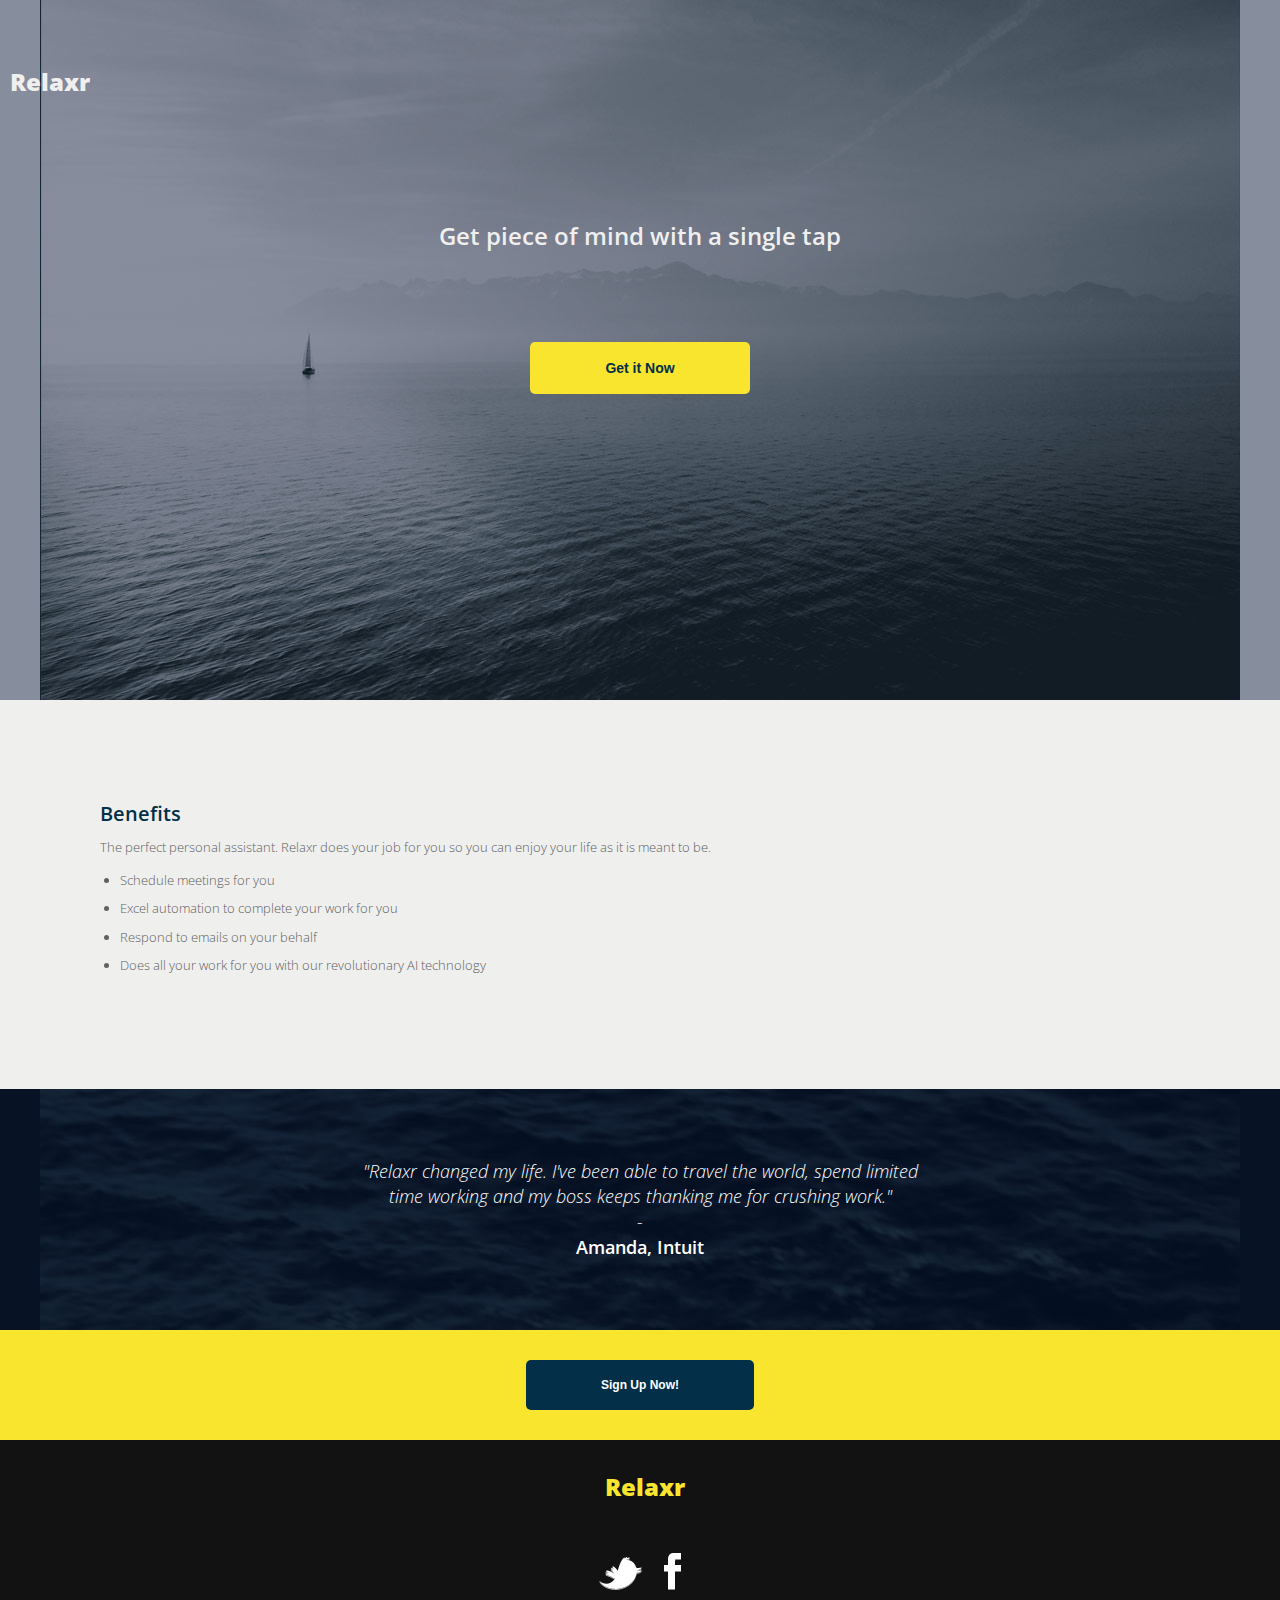
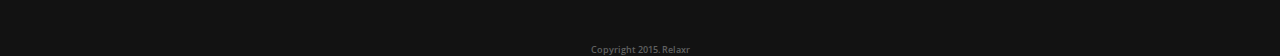
<file: HTML_Layout_Lab/starter_code/index.html>
<!DOCTYPE html>
<html lang="en">
	<head>
    	<meta charset="utf-8">
    	<meta name="description" content="Relaxr home page get piece of mind with a single tap">
    	<meta name="keywords" content="LA, tech, startup, relaxr, los angeles">

		<title>Relaxr</title>

		<!-- external CSS link -->
		<link rel="stylesheet" href="css/reset.css">
		<link rel="stylesheet" href="css/style.css">
		<link rel='stylesheet' href='https://fonts.googleapis.com/css?family=Open+Sans:300,300italic,600,800'>
	</head>
	<body>
		<div id="container">
			<header>
				<section>
					<h1 class="clear_left">Relaxr</h1>
					<h2>Get piece of mind with a single tap</h2>
					<button>Get it Now</button>
				</section>
			</header>
				<section class="clear_left" id="benefits">
					<h3>Benefits</h3>
					<p>
						The perfect personal assistant. Relaxr does your job for you so you can enjoy your life as it is meant to be.
					</p>
					<p>
						<ul>
							<li>
								Schedule meetings for you
							</li>
							<li>
								Excel automation to complete your work for you
							</li>
							<li>
								Respond to emails on your behalf
							</li>
							<li>
								Does all your work for you with our revolutionary AI technology
							</li>
						</ul>
					</p>
				</section>
				<section id="testimonial">
					<blockquote>
						"Relaxr changed my life. I've been able to travel the world, spend limited time working and my boss keeps thanking me for crushing work."
					</blockquote>
					<blockquote>
						- <strong>Amanda, Intuit</strong>
					</blockquote>
				</section>
				<section id="signup">
					<button class="cta">Sign Up Now!</button>
				</section>
			<footer>
				<h1 class="colored">Relaxr</h1>
				<a href="http://www.twitter.com">
					<img src="images/twitter.png">
				</a>
				<a href="http://www.facebook.com">
					<img src="images/facebook.png">
				</a>
				<h6>Copyright <php? echo date("Y"); ?>2015. Relaxr</h6>
			</footer>
		</div><!-- #container -->
	</body>
</html>
</file>
<file: HTML_Layout_Lab/starter_code/css/style.css>
/*
Project Name: Blank Template
Client: Your Client
Author: Your Name
Developer @GA in NYC
*/


/******************************************
/* SETUP
/*******************************************/

/* Box Model Hack */
* {
     -moz-box-sizing: border-box; /* Firexfox */
     -webkit-box-sizing: border-box; /* Safari/Chrome/iOS/Android */
     box-sizing: border-box; /* IE */
}

/* Clear fix hack */
.clearfix:after {
     content: ".";
     display: block;
     clear: both;
     visibility: hidden;
     line-height: 0;
     height: 0;
}

.clear {
  clear: both;
}

.alignright {
  float: right;
  padding: 0 0 10px 10px; /* note the padding around a right floated image */
}

.alignleft {
  float: left;
  padding: 0 10px 10px 0; /* note the padding around a left floated image */
}

/******************************************
/* BASE STYLES
/*******************************************/

body {
     color: #f0efef;
     font-size: 13px;
     font-weight: 300;
     line-height: 1.4;
     font-family: 'Open Sans', sans-serif;
}


/******************************************
/* LAYOUT
/*******************************************/

/* Center the container */
.container {
  width: 100%;
  margin: 0 auto;
}

header {
  padding-top: 35px;
  height: 700px;
  background: url(../images/header_bg.jpg) no-repeat center top rgb(134,141,157);
}

footer {
  background-color: #121212;
  color: #606161;
  font-size: 9px;
  font-weight: 600;
  text-align: center;
}

h1 {
  font-size: 24px;
  font-weight: 800;
  padding-top: 30px;
  padding-left: 10px;
}

h2 {
  font-size: 24px;
  font-weight: 600;
  text-align: center;
  margin: 120px 0px 90px 0px;
}

h3 {
  font-size: 20px;
  font-weight: 600;
  color: #033048;
  margin-bottom: 10px;
}

a {
  text-decoration: none;
}

h6 {
  display:block;
  margin:0 auto;
}

ul {
  list-style-type: disc;
  padding: 10px 20px 10px;
}

li {
  padding: 5px 0px 5px;
}

blockquote {
  font-size: 18px;
  font-weight: 300;
  font-style: italic;
  text-align: center;
  width: 580px;
  margin: 0 auto;
}

button {
  font-size: 14px;
  font-weight:  800;
  border-radius: 5px;
  color: #033048;
  background-color: #f9e42e;
  padding: 18px 75px 18px 75px;
  margin: 0 auto;
  display: block;
  border: 0px;
}

strong {
  font-weight: 600;
  display: block;
  font-style: normal;
}

img {
  padding: 50px 10px 50px 10px;
  display: inline-block;
  margin: 0 auto;
}

.cta {
  font-size: 12px;
  color: #fff;
  background-color: #033048;
}

.colored {
  color: #f9e42e;
  padding-left: -10px;
}

.clear_left{
  text-align: left;
}

#benefits {
  color: #606161;
  background-color: #efefee;
  padding: 100px;
}

#testimonial {
  background: url(../images/testimonial_bg.jpg) no-repeat top center #071324;
  padding: 70px 0px;
  color: #fff;
}

#signup {
  background-color: #f9e42e;
  padding: 30px 0px;
}

/******************************************
/* ADDITIONAL STYLES
/*******************************************/
</file>
